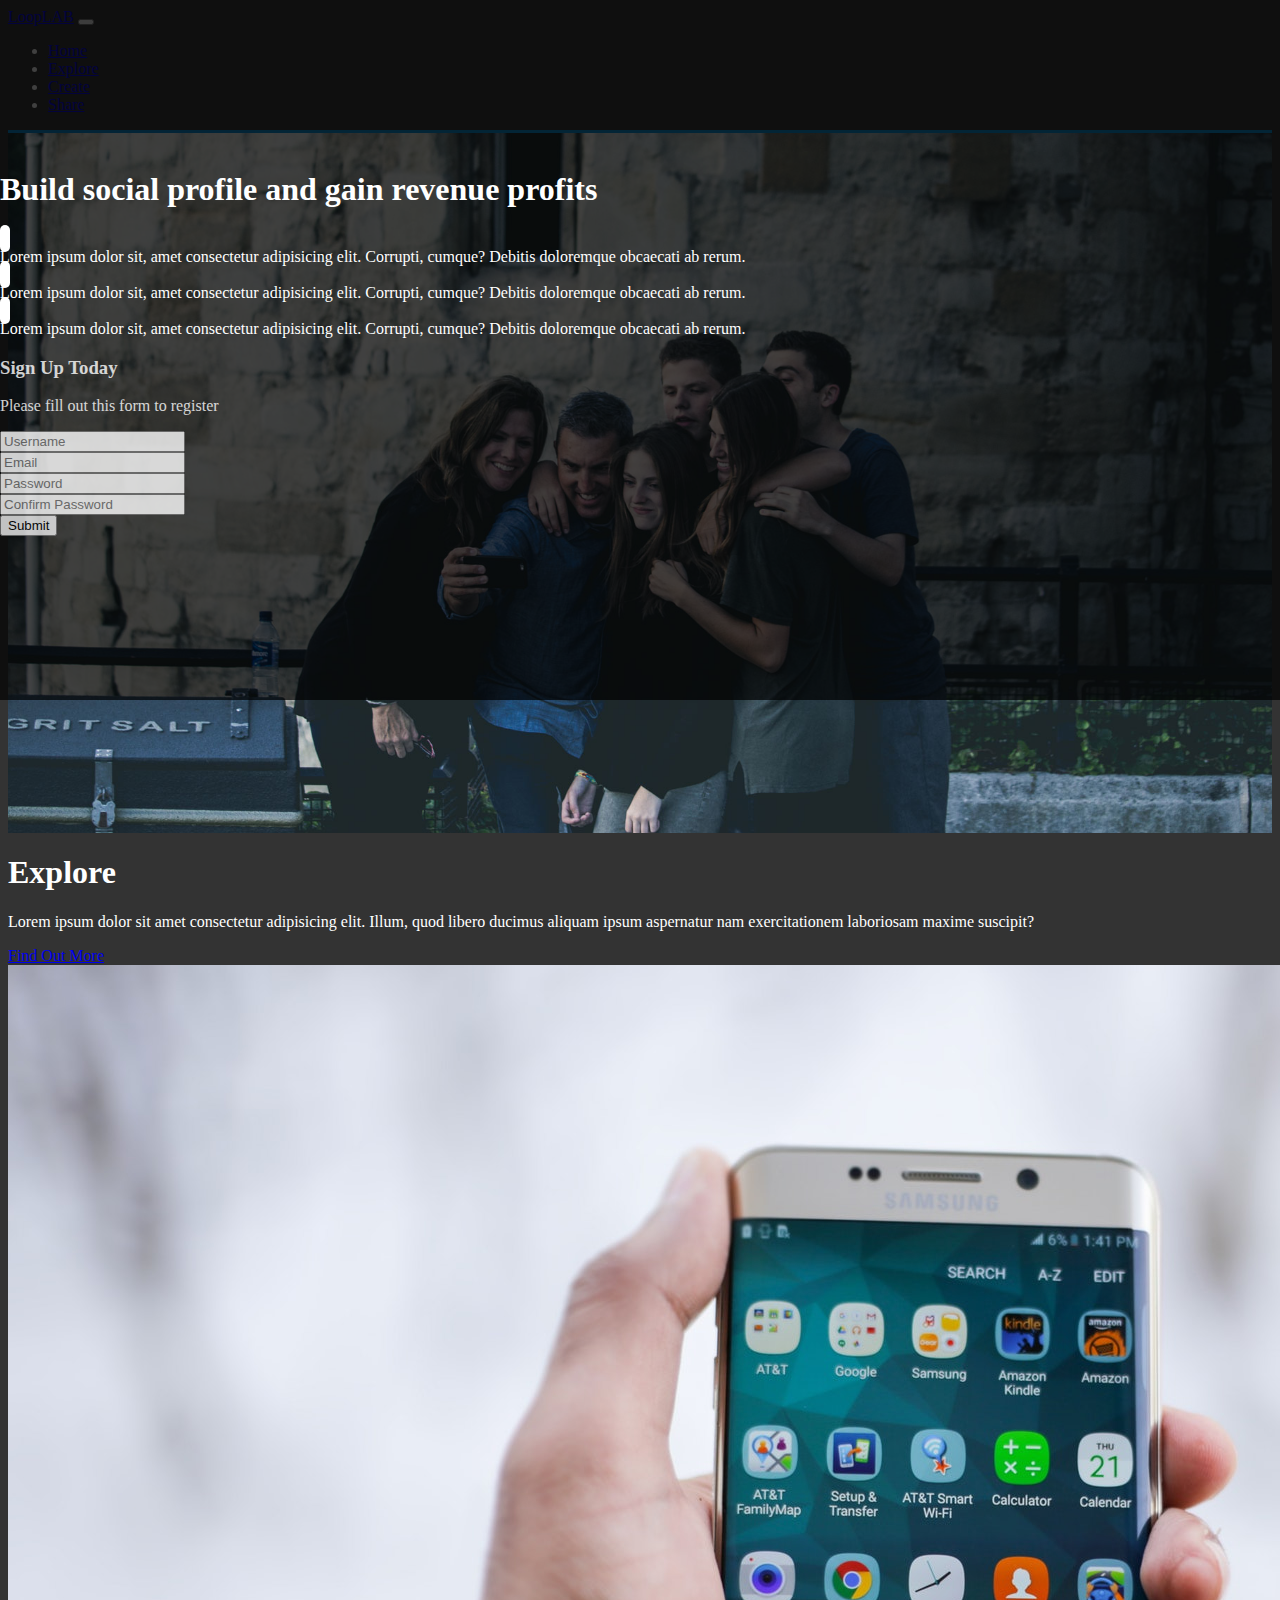
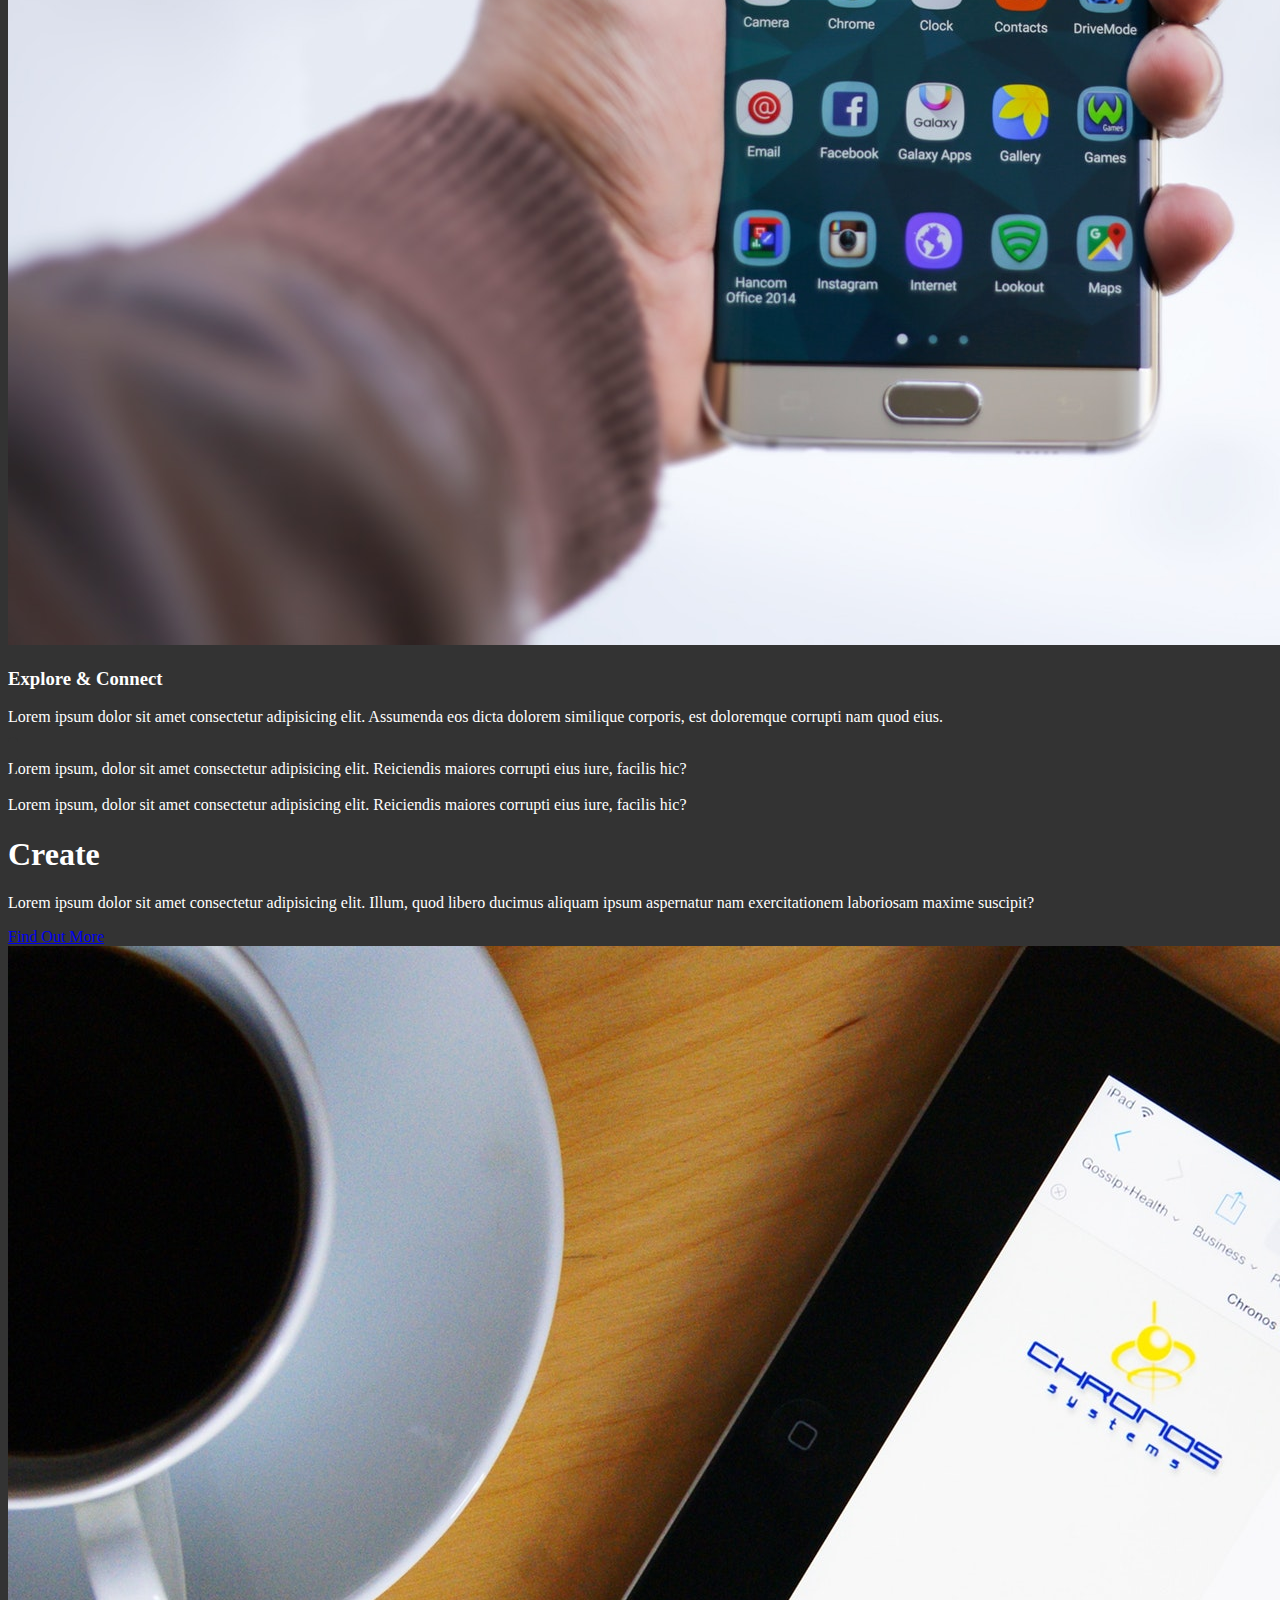
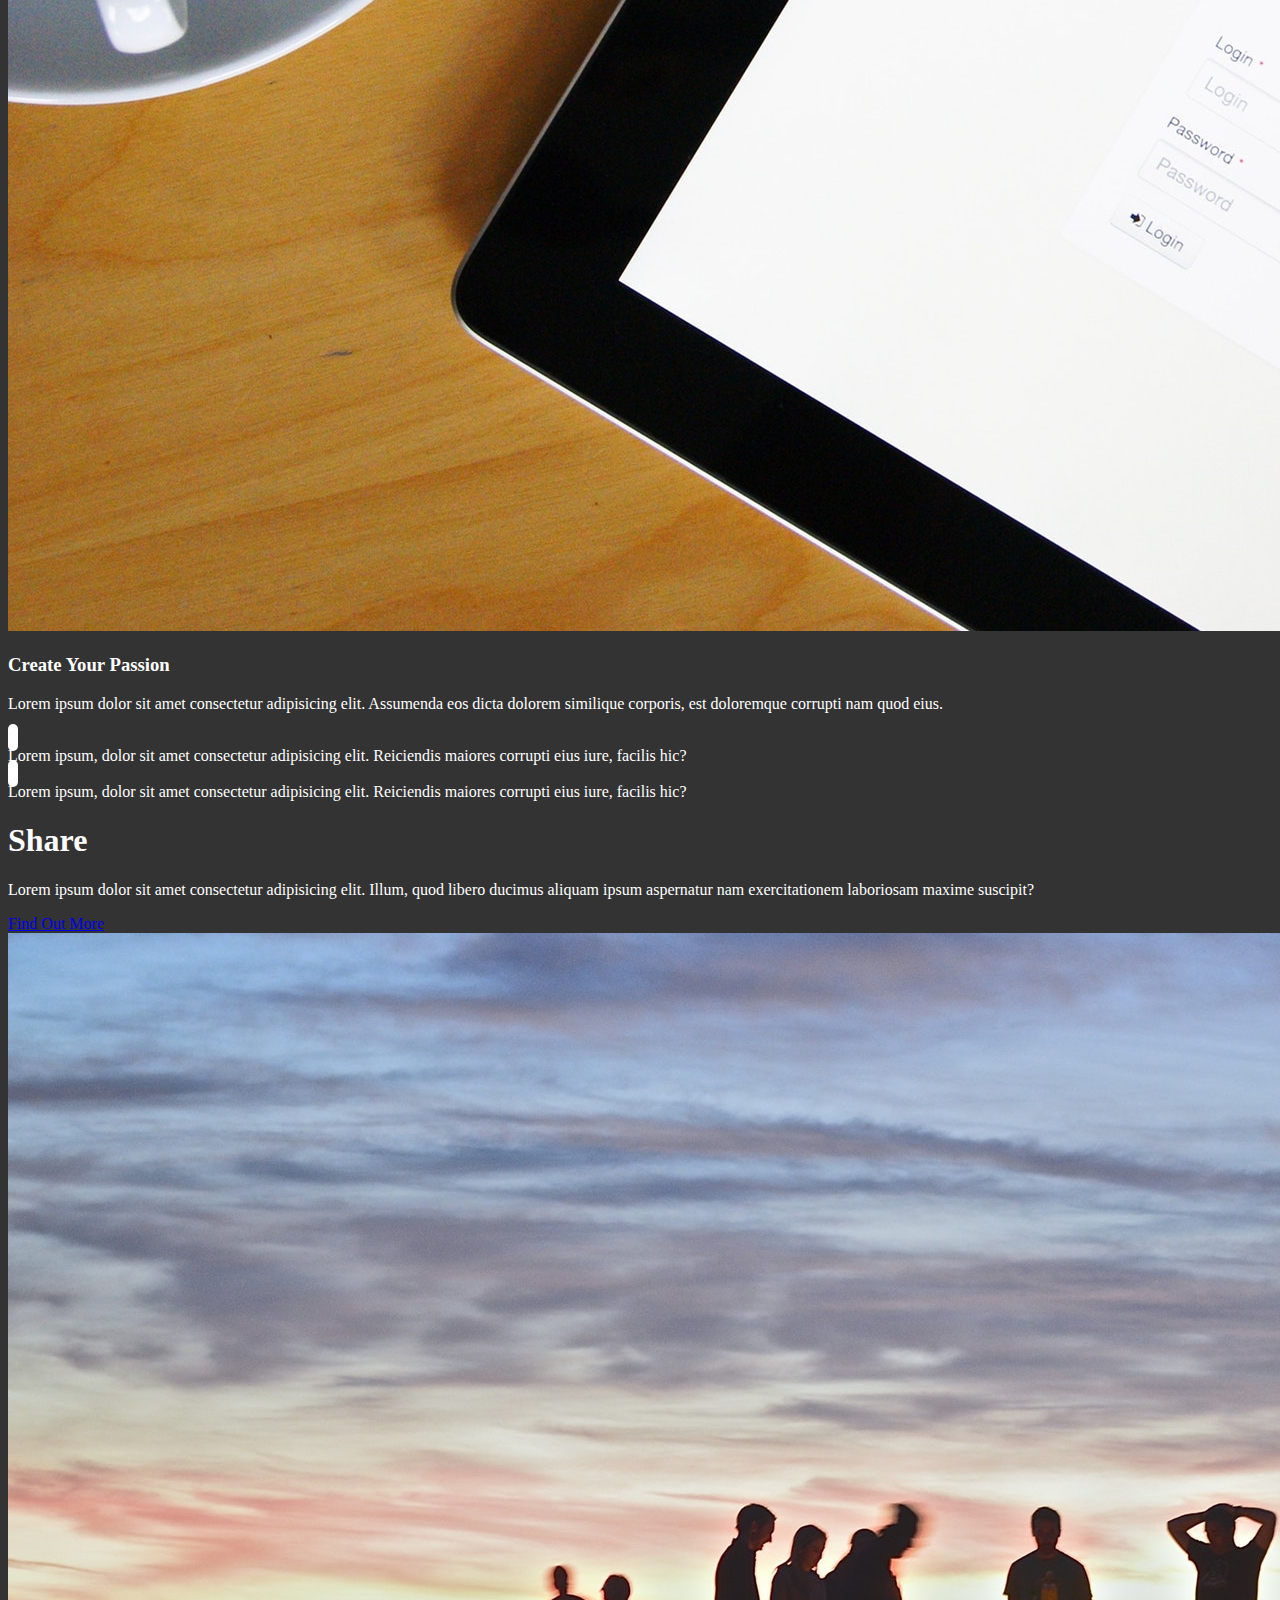
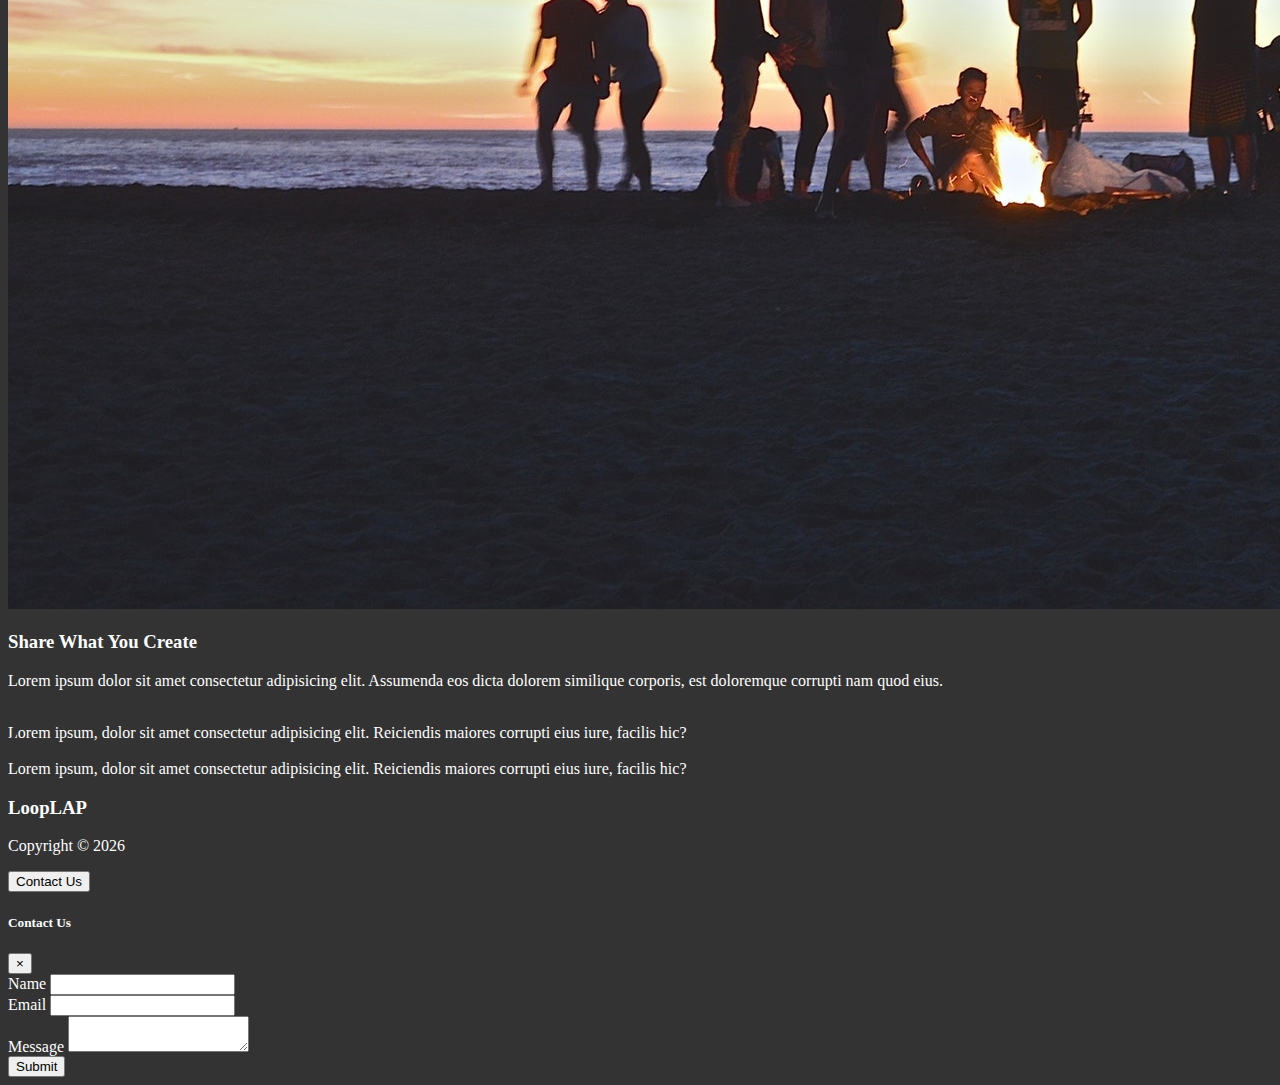
<file: looplab/index.html>
<!DOCTYPE html>
<html lang="en">
  <head>
    <meta charset="UTF-8" />
    <meta name="viewport" content="width=device-width, initial-scale=1.0" />
    <meta http-equiv="X-UA-Compatible" content="ie=edge" />
    <!-- fontawesome -->
    <link
      rel="stylesheet"
      href="https://use.fontawesome.com/releases/v5.5.0/css/all.css"
      integrity="sha384-B4dIYHKNBt8Bc12p+WXckhzcICo0wtJAoU8YZTY5qE0Id1GSseTk6S+L3BlXeVIU"
      crossorigin="anonymous"
    />
    <!-- bootstrap -->
    <link
      rel="stylesheet"
      href="https://stackpath.bootstrapcdn.com/bootstrap/4.1.3/css/bootstrap.min.css"
      integrity="sha384-MCw98/SFnGE8fJT3GXwEOngsV7Zt27NXFoaoApmYm81iuXoPkFOJwJ8ERdknLPMO"
      crossorigin="anonymous"
    />
    <!-- peronsal style -->
    <link rel="stylesheet" href="css/style.css" />

    <title>Bootstrap Theme</title>
  </head>

  <body data-spy="scroll" data-target="#main-nav" id="home">
    <!-- NAV BAR -->
    <nav
      class="navbar navbar-expand-sm bg-dark navbar-dark fixed-top"
      id="main-nav"
    >
      <div class="container">
        <a href="index.html" class="navbar-brand">LoopLAB</a>
        <button
          class="navbar-toggler"
          data-toggle="collapse"
          data-target="#navbarCollapse"
        >
          <span class="navbar-toggler-icon"></span>
        </button>
        <div class="collapse navbar-collapse" id="navbarCollapse">
          <ul class="navbar-nav ml-auto">
            <li class="nav-item"><a href="#home" class="nav-link"> Home</a></li>
            <li class="nav-item">
              <a href="#explore-head-section" class="nav-link"> Explore</a>
            </li>
            <li class="nav-item">
              <a href="#create-head-section" class="nav-link"> Create</a>
            </li>
            <li class="nav-item">
              <a href="#share-head-section" class="nav-link"> Share</a>
            </li>
          </ul>
        </div>
      </div>
    </nav>
    <!-- HOME SECTION -->
    <header id="home-section">
      <div class="dark-overlay">
        <div class="home-inner container">
          <div class="row">
            <div class="col-lg-8 d-none d-lg-block ">
              <h1 class="display-4">
                Build <strong>social profile</strong> and gain revenue
                <strong>profits</strong>
              </h1>
              <div class="d-flex">
                <div class="p-4 align-self-start">
                  <i class="fas fa-check fa-2x"></i>
                </div>
                <div class="p-4 align-self-end">
                  Lorem ipsum dolor sit, amet consectetur adipisicing elit.
                  Corrupti, cumque? Debitis doloremque obcaecati ab rerum.
                </div>
              </div>
              <div class="d-flex">
                <div class="p-4 align-self-start">
                  <i class="fas fa-check fa-2x"></i>
                </div>
                <div class="p-4 align-self-end">
                  Lorem ipsum dolor sit, amet consectetur adipisicing elit.
                  Corrupti, cumque? Debitis doloremque obcaecati ab rerum.
                </div>
              </div>
              <div class="d-flex">
                <div class="p-4 align-self-start">
                  <i class="fas fa-check fa-2x"></i>
                </div>
                <div class="p-4 align-self-end">
                  Lorem ipsum dolor sit, amet consectetur adipisicing elit.
                  Corrupti, cumque? Debitis doloremque obcaecati ab rerum.
                </div>
              </div>
            </div>
            <div class="col-lg-4">
              <div class="card bg-primary text-center card-form">
                <div class="card-body">
                  <h3>Sign Up Today</h3>
                  <p>Please fill out this form to register</p>
                  <form>
                    <div class="form-group">
                      <input
                        type="text"
                        class="form-control form-control-lg"
                        placeholder="Username"
                      />
                    </div>
                  </form>
                  <form>
                    <div class="form-group">
                      <input
                        type="email"
                        class="form-control form-control-lg"
                        placeholder="Email"
                      />
                    </div>
                  </form>
                  <form>
                    <div class="form-group">
                      <input
                        type="password"
                        class="form-control form-control-lg"
                        placeholder="Password"
                      />
                    </div>
                  </form>
                  <form>
                    <div class="form-group">
                      <input
                        type="text"
                        class="form-control form-control-lg"
                        placeholder="Confirm Password"
                      />
                    </div>
                  </form>
                  <input
                    type="submit"
                    value="Submit"
                    class="btn btn-outline-light btn-block"
                  />
                </div>
              </div>
            </div>
          </div>
        </div>
      </div>
    </header>

    <!-- EXPLORE HEAD -->
    <section id="explore-head-section">
      <div class="container">
        <div class="row">
          <div class="col text-center py-5">
            <h1 class="display-4">Explore</h1>
            <p class="lead">
              Lorem ipsum dolor sit amet consectetur adipisicing elit. Illum,
              quod libero ducimus aliquam ipsum aspernatur nam exercitationem
              laboriosam maxime suscipit?
            </p>
            <a href="#" class="btn btn-outline-secondary">Find Out More</a>
          </div>
        </div>
      </div>
    </section>

    <!-- EXPLORE SECTION -->
    <section id="explore-section" class="bg-light text-muted py-5">
      <div class="container">
        <div class="row">
          <div class="col-md-6">
            <img
              src="img/explore-section1.jpg"
              alt=""
              class="img-fluid mb-3 rounded-circle"
            />
          </div>
          <div class="col-md-6">
            <h3>Explore & Connect</h3>
            <p>
              Lorem ipsum dolor sit amet consectetur adipisicing elit. Assumenda
              eos dicta dolorem similique corporis, est doloremque corrupti nam
              quod eius.
            </p>
            <div class="d-flex">
              <div class="p-4 align-self-start">
                <i class="fas fa-check fa-2x"> </i>
              </div>
              <div class="p-4 align-self-end">
                Lorem ipsum, dolor sit amet consectetur adipisicing elit.
                Reiciendis maiores corrupti eius iure, facilis hic?
              </div>
            </div>
            <div class="d-flex">
              <div class="p-4 align-self-start">
                <i class="fas fa-check fa-2x"> </i>
              </div>
              <div class="p-4 align-self-end">
                Lorem ipsum, dolor sit amet consectetur adipisicing elit.
                Reiciendis maiores corrupti eius iure, facilis hic?
              </div>
            </div>
          </div>
        </div>
      </div>
    </section>

    <!-- CREATE HEAD -->
    <section id="create-head-section" class="bg-primary">
      <div class="container">
        <div class="row">
          <div class="col text-center py-5">
            <h1 class="display-4">Create</h1>
            <p class="lead">
              Lorem ipsum dolor sit amet consectetur adipisicing elit. Illum,
              quod libero ducimus aliquam ipsum aspernatur nam exercitationem
              laboriosam maxime suscipit?
            </p>
            <a href="#" class="btn btn-outline-light">Find Out More</a>
          </div>
        </div>
      </div>
    </section>

    <!-- CREATE SECTION -->
    <section id="create-section" class="py-5">
      <div class="container">
        <div class="row">
          <div class="col-md-6 order-2">
            <img
              src="img/create-section1.jpg"
              alt=""
              class="img-fluid mb-3 rounded-circle"
            />
          </div>
          <div class="col-md-6 order-1">
            <h3>Create Your Passion</h3>
            <p>
              Lorem ipsum dolor sit amet consectetur adipisicing elit. Assumenda
              eos dicta dolorem similique corporis, est doloremque corrupti nam
              quod eius.
            </p>
            <div class="d-flex">
              <div class="p-4 align-self-start">
                <i class="fas fa-check fa-2x"> </i>
              </div>
              <div class="p-4 align-self-end">
                Lorem ipsum, dolor sit amet consectetur adipisicing elit.
                Reiciendis maiores corrupti eius iure, facilis hic?
              </div>
            </div>
            <div class="d-flex">
              <div class="p-4 align-self-start">
                <i class="fas fa-check fa-2x"> </i>
              </div>
              <div class="p-4 align-self-end">
                Lorem ipsum, dolor sit amet consectetur adipisicing elit.
                Reiciendis maiores corrupti eius iure, facilis hic?
              </div>
            </div>
          </div>
        </div>
      </div>
    </section>

    <!-- SHARE HEAD -->
    <section id="share-head-section" class="bg-primary">
      <div class="container">
        <div class="row">
          <div class="col text-center py-5">
            <h1 class="display-4">Share</h1>
            <p class="lead">
              Lorem ipsum dolor sit amet consectetur adipisicing elit. Illum,
              quod libero ducimus aliquam ipsum aspernatur nam exercitationem
              laboriosam maxime suscipit?
            </p>
            <a href="#" class="btn btn-outline-light">Find Out More</a>
          </div>
        </div>
      </div>
    </section>

    <!-- SHARE SECTION -->
    <section id="share-section" class="bg-light  text-muted py-5">
      <div class="container">
        <div class="row">
          <div class="col-md-6">
            <img
              src="img/share-section1.jpg"
              alt=""
              class="img-fluid mb-3 rounded-circle"
            />
          </div>
          <div class="col-md-6">
            <h3>Share What You Create</h3>
            <p>
              Lorem ipsum dolor sit amet consectetur adipisicing elit. Assumenda
              eos dicta dolorem similique corporis, est doloremque corrupti nam
              quod eius.
            </p>
            <div class="d-flex">
              <div class="p-4 align-self-start">
                <i class="fas fa-check fa-2x"> </i>
              </div>
              <div class="p-4 align-self-end">
                Lorem ipsum, dolor sit amet consectetur adipisicing elit.
                Reiciendis maiores corrupti eius iure, facilis hic?
              </div>
            </div>
            <div class="d-flex">
              <div class="p-4 align-self-start">
                <i class="fas fa-check fa-2x"> </i>
              </div>
              <div class="p-4 align-self-end">
                Lorem ipsum, dolor sit amet consectetur adipisicing elit.
                Reiciendis maiores corrupti eius iure, facilis hic?
              </div>
            </div>
          </div>
        </div>
      </div>
    </section>

    <!-- FOTTER -->
    <footer id="main-footer" class="bg-dark">
      <div class="container">
        <div class="row">
          <div class="col text-center py-4">
            <h3>LoopLAP</h3>
            <p>Copyright &copy; <span id="year"></span></p>
            <button
              class="btn btn-primary"
              data-toggle="modal"
              data-target="#contactModal"
            >
              Contact Us
            </button>
          </div>
        </div>
      </div>
    </footer>

    <!-- CONTACT MODAL -->
    <div class="modal fade text-dark" id="contactModal">
      <div class="modal-dialog">
        <div class="modal-content">
          <div class="modal-header">
            <h5 class="modal-title">Contact Us</h5>
            <button class="close" data-dismiss="modal">
              <span>&times;</span>
            </button>
          </div>
          <div class="modal-body">
            <form>
              <div class="form-group">
                <label for="name">Name</label>
                <input type="text" class="form-control" />
              </div>
              <div class="form-group">
                <label for="email">Email</label>
                <input type="email" class="form-control" />
              </div>
              <div class="form-group">
                <label for="message">Message</label>
                <textarea class="form-control"></textarea>
              </div>
            </form>
          </div>
          <div class="modal-footer">
            <button class="btn btn-primary btn-block">Submit</button>
          </div>
        </div>
      </div>
    </div>

    <!-- js minified version (not slim ver. for animate) -->
    <script
      src="http://code.jquery.com/jquery-3.3.1.min.js"
      integrity="sha256-FgpCb/KJQlLNfOu91ta32o/NMZxltwRo8QtmkMRdAu8="
      crossorigin="anonymous"
    ></script>
    <!-- js for bootstrap -->
    <script
      src="https://cdnjs.cloudflare.com/ajax/libs/popper.js/1.14.3/umd/popper.min.js"
      integrity="sha384-ZMP7rVo3mIykV+2+9J3UJ46jBk0WLaUAdn689aCwoqbBJiSnjAK/l8WvCWPIPm49"
      crossorigin="anonymous"
    ></script>
    <script
      src="https://stackpath.bootstrapcdn.com/bootstrap/4.1.3/js/bootstrap.min.js"
      integrity="sha384-ChfqqxuZUCnJSK3+MXmPNIyE6ZbWh2IMqE241rYiqJxyMiZ6OW/JmZQ5stwEULTy"
      crossorigin="anonymous"
    ></script>
    <script>
      // Get the current year for the copyright
      $("#year").text(new Date().getFullYear());

      // Init Scrollspy
      $("body").scrollspy({ target: "#main-nav" });

      // Add smooth scrolling
      $("#main-nav a").on("click", function(e) {
        // Check for a hash value
        if (this.hash !== "") {
          e.preventDefault();
          const hash = this.hash;
          // Animate smooth scroll
          $("html,body").animate(
            {
              scrollTop: $(hash).offset().top
            },
            900,
            function() {
              // Add hash to URL after scroll
              window.location.hash = hash;
            }
          );
        }
      });
    </script>
  </body>
</html>
</file>
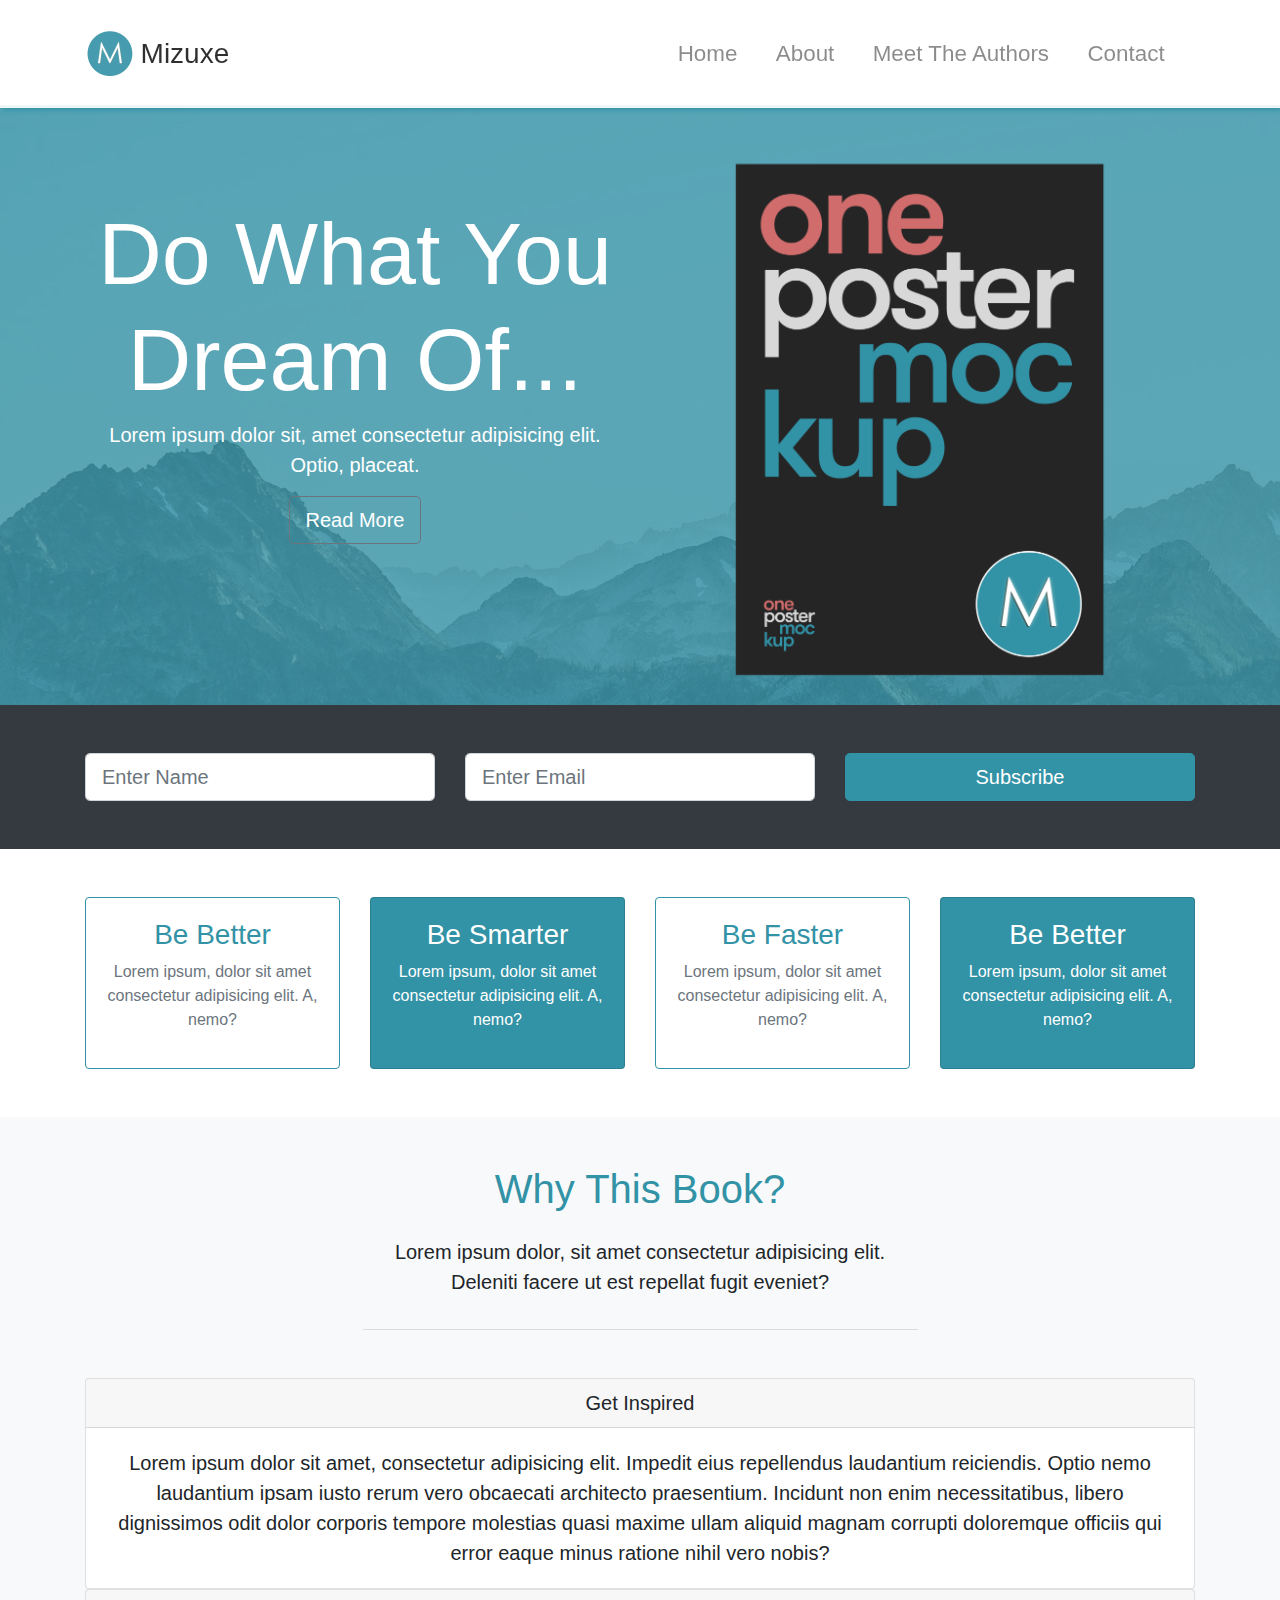
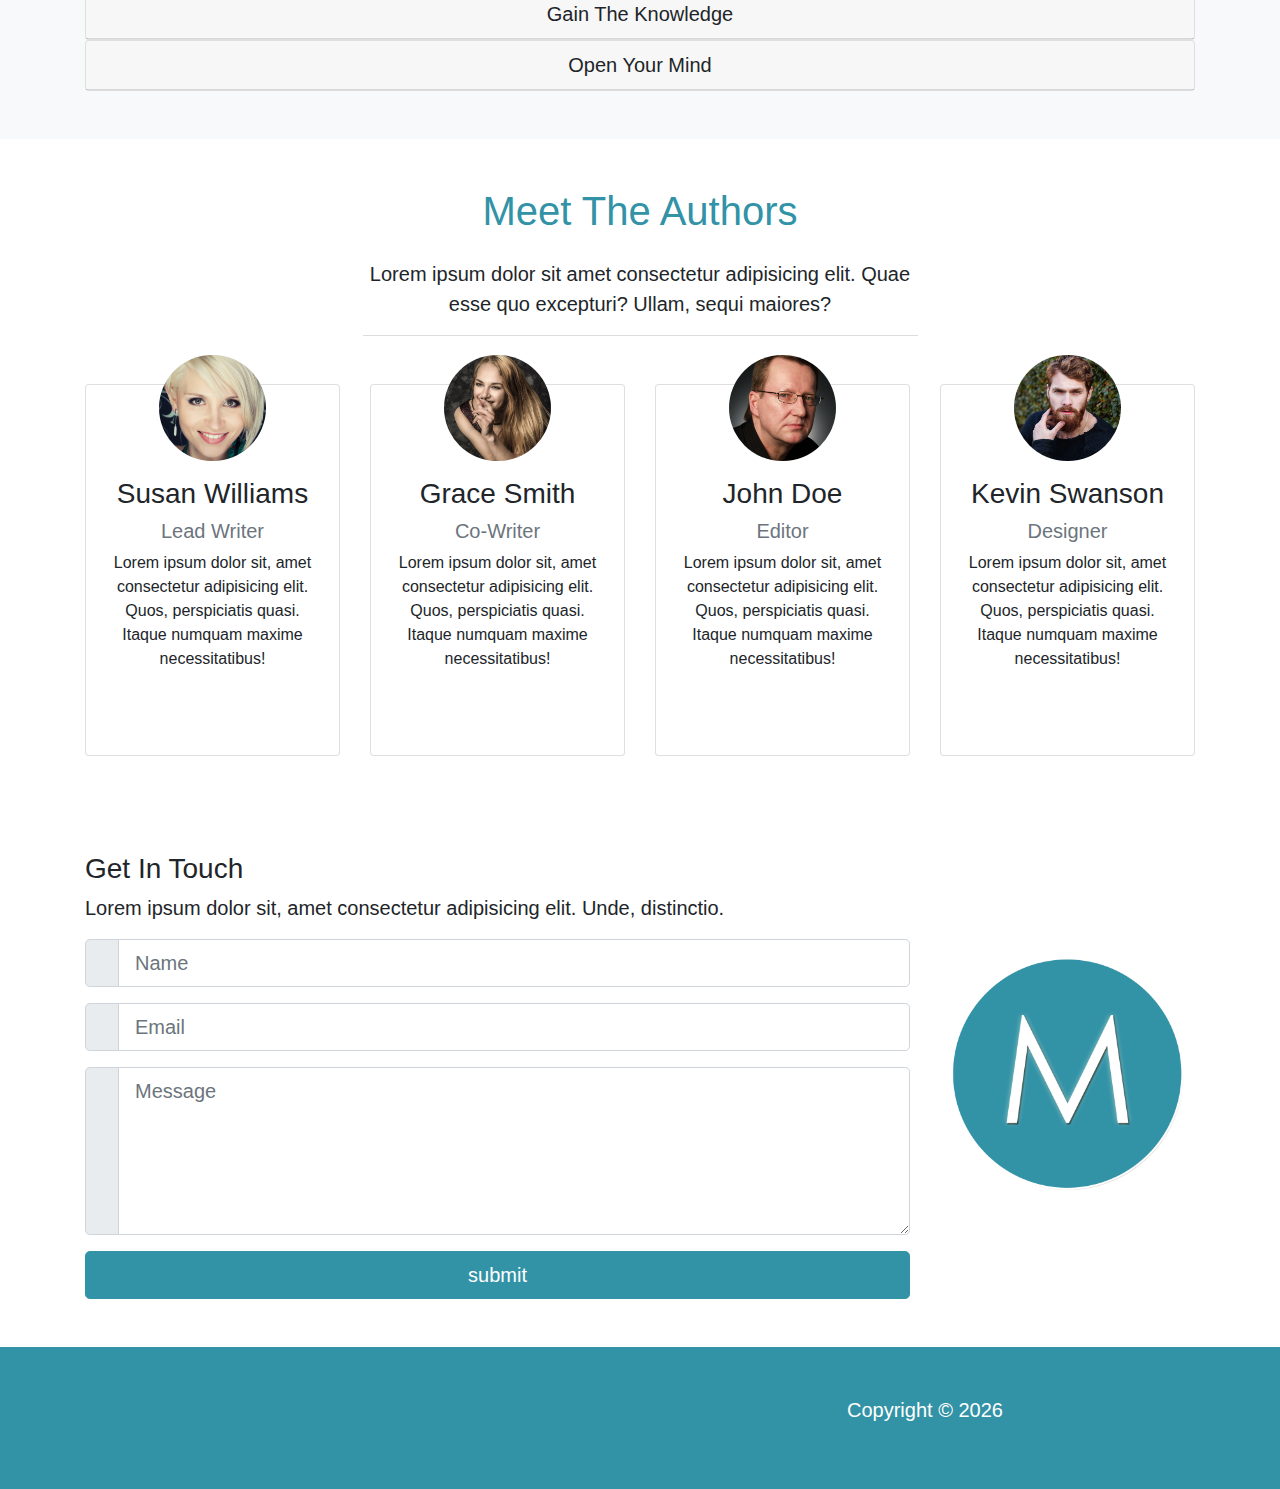
<file: mizuxe/index.html>
<!DOCTYPE html>
<html lang="en">
  <head>
    <meta charset="UTF-8" />
    <meta name="viewport" content="width=device-width, initial-scale=1.0" />
    <meta http-equiv="X-UA-Compatible" content="ie=edge" />
    <!-- fontawesome -->
    <link
      rel="stylesheet"
      href="https://use.fontawesome.com/releases/v5.5.0/css/all.css"
      integrity="sha384-B4dIYHKNBt8Bc12p+WXckhzcICo0wtJAoU8YZTY5qE0Id1GSseTk6S+L3BlXeVIU"
      crossorigin="anonymous"
    />
    <!-- bootstrap -->
    <link rel="stylesheet" href="css/bootstrap.css" />
    <!-- peronsal style -->
    <link rel="stylesheet" href="css/style.css" />

    <title>Bootstrap Theme</title>
  </head>

  <body id="home"data-spy="scroll"data-target="#main-nav">
    <!-- NAVBAR -->
    <nav id="main-nav"class="navbar navbar-light navbar-expand-md fixed-top py-4">
      <div class="container">
        <a href="#home" class="navbar-brand">
          <img src="img/mlogo.png" width="50" height="50" alt="" />
          <h3 class="d-inline align-middle">Mizuxe</h3>
        </a>
        <button
          class="navbar-toggler"
          data-toggle="collapse"
          data-target="#navbarCollapse"
        >
          <span class="navbar-toggler-icon"></span>
        </button>

        <div class="collapse navbar-collapse" id="navbarCollapse">
          <ul class="navbar-nav ml-auto">
            <li class="nav-item">
              <a href="#home" class="nav-link"> Home </a>
            </li>
            <li class="nav-item">
              <a href="#about" class="nav-link">About</a>
            </li>
            <li class="nav-item">
              <a href="#authors" class="nav-link">Meet The Authors</a>
            </li>
            <li class="nav-item">
              <a href="#contact" class="nav-link">Contact</a>
            </li>
          </ul>
        </div>
      </div>
    </nav>

    <section id="showcase" class="py-5">
      <div class="primary-overlay text-white">
        <div class="container">
          <div class="row">
            <div class="col-lg-6 text-center">
              <h1 class="display-2 mt-5 pt-5">Do What You Dream Of...</h1>
              <p class="lead">
                Lorem ipsum dolor sit, amet consectetur adipisicing elit. Optio,
                placeat.
              </p>
              <a href="" class="btn btn-outline-secondary btn-lg text-white">
                <i class="fas fa-arrow-right"></i> Read More
              </a>
            </div>
            <div class="col-lg-6">
              <img
                src="img/book.png"
                alt=""
                class="img-fluid d-none d-lg-block"
              />
            </div>
          </div>
        </div>
      </div>
    </section>

    <!-- NEWSLETTER -->
    <section id="newsletter" class="bg-dark text-white py-5">
      <div class="container">
        <div class="row">
          <div class="col-md-4 mb-resp">
            <input
              type="text"
              class="form-control form-control-lg"
              placeholder="Enter Name"
            />
          </div>
          <div class="col-md-4 mb-resp">
            <input
              type="email"
              class="form-control form-control-lg"
              placeholder="Enter Email"
            />
          </div>
          <div class="col-md-4">
            <botton class="btn btn-primary btn-lg btn-block">
              <div class="fas fa-envelope-open-o"></div>
              Subscribe
            </botton>
          </div>
        </div>
      </div>
    </section>

    <!-- BOXES -->
    <section id="boxes" class="py-5">
      <div class="container">
        <div class="row">
          <div class="col-md-3">
            <div class="card text-center border-primary mb-resp">
              <div class="card-body">
                <h3 class="text-primary">Be Better</h3>
                <p class="text-muted">
                  Lorem ipsum, dolor sit amet consectetur adipisicing elit. A,
                  nemo?
                </p>
              </div>
            </div>
          </div>
          <div class="col-md-3">
            <div class="card text-center bg-primary text-white mb-resp">
              <div class="card-body">
                <h3>Be Smarter</h3>
                <p>
                  Lorem ipsum, dolor sit amet consectetur adipisicing elit. A,
                  nemo?
                </p>
              </div>
            </div>
          </div>
          <div class="col-md-3">
            <div class="card text-center border-primary mb-resp">
              <div class="card-body">
                <h3 class="text-primary">Be Faster</h3>
                <p class="text-muted">
                  Lorem ipsum, dolor sit amet consectetur adipisicing elit. A,
                  nemo?
                </p>
              </div>
            </div>
          </div>
          <div class="col-sm-3">
            <div class="card text-center bg-primary text-white mb-resp">
              <div class="card-body">
                <h3>Be Better</h3>
                <p>
                  Lorem ipsum, dolor sit amet consectetur adipisicing elit. A,
                  nemo?
                </p>
              </div>
            </div>
          </div>
        </div>
      </div>
    </section>

    <!-- ABOUT / WHY -->
    <section id="about" class="py-5 text-center bg-light">
      <div class="container">
        <div class="row">
          <div class="col">
            <div class="info-header mb-5">
              <h1 class="text-primary pb-3">Why This Book?</h1>
              <p class="lead pb-3">
                Lorem ipsum dolor, sit amet consectetur adipisicing elit.
                Deleniti facere ut est repellat fugit eveniet?
              </p>
            </div>
            <!-- ACCORDION -->
            <div id="accordion">
              <div class="card">
                <div class="card-header">
                  <h5 class="mb-0">
                    <div
                      href="#collapse1"
                      data-toggle="collapse"
                      data-parent="#accordion"
                    >
                      <i class="fas fa-arrow-circle-down"></i> Get Inspired
                    </div>
                  </h5>
                </div>
                <div id="collapse1" class="collapse show">
                  <div class="card-body lead">
                    Lorem ipsum dolor sit amet, consectetur adipisicing elit.
                    Impedit eius repellendus laudantium reiciendis. Optio nemo
                    laudantium ipsam iusto rerum vero obcaecati architecto
                    praesentium. Incidunt non enim necessitatibus, libero
                    dignissimos odit dolor corporis tempore molestias quasi
                    maxime ullam aliquid magnam corrupti doloremque officiis qui
                    error eaque minus ratione nihil vero nobis?
                  </div>
                </div>
              </div>

              <div class="card">
                <div class="card-header">
                  <h5 class="mb-0">
                    <div
                      href="#collapse2"
                      data-toggle="collapse"
                      data-parent="#accordion"
                    >
                      <i class="fas fa-arrow-circle-down"></i> Gain The
                      Knowledge
                    </div>
                  </h5>
                </div>
                <div id="collapse2" class="collapse">
                  <div class="card-body lead">
                    Lorem ipsum dolor sit amet, consectetur adipisicing elit.
                    Impedit eius repellendus laudantium reiciendis. Optio nemo
                    laudantium ipsam iusto rerum vero obcaecati architecto
                    praesentium. Incidunt non enim necessitatibus, libero
                    dignissimos odit dolor corporis tempore molestias quasi
                    maxime ullam aliquid magnam corrupti doloremque officiis qui
                    error eaque minus ratione nihil vero nobis?
                  </div>
                </div>
              </div>

              <div class="card">
                <div class="card-header">
                  <h5 class="mb-0">
                    <div
                      href="#collapse3"
                      data-toggle="collapse"
                      data-parent="#accordion"
                    >
                      <i class="fas fa-arrow-circle-down"></i> Open Your Mind
                    </div>
                  </h5>
                </div>
                <div id="collapse3" class="collapse">
                  <div class="card-body lead">
                    Lorem ipsum dolor sit amet, consectetur adipisicing elit.
                    Impedit eius repellendus laudantium reiciendis. Optio nemo
                    laudantium ipsam iusto rerum vero obcaecati architecto
                    praesentium. Incidunt non enim necessitatibus, libero
                    dignissimos odit dolor corporis tempore molestias quasi
                    maxime ullam aliquid magnam corrupti doloremque officiis qui
                    error eaque minus ratione nihil vero nobis?
                  </div>
                </div>
              </div>
            </div>
          </div>
        </div>
      </div>
    </section>

    <!-- AUTHORS -->
    <section id="authors" class="my-5 text-center">
      <div class="container">
        <div class="row">
          <div class="col">
            <div class="info-header mb-5">
              <h1 class="text-primary pb-3">Meet The Authors</h1>
              <p class="lead">
                Lorem ipsum dolor sit amet consectetur adipisicing elit. Quae
                esse quo excepturi? Ullam, sequi maiores?
              </p>
            </div>
          </div>
        </div>
        <div class="row">
          <div class="col-lg-3 col-md-6">
            <div class="card">
              <div class="card-body">
                <img
                  src="img/person1.jpg"
                  class="img-fluid rounded-circle w-50 mb-3"
                />
                <h3>Susan Williams</h3>
                <h5 class="text-muted">Lead Writer</h5>
                <p>
                  Lorem ipsum dolor sit, amet consectetur adipisicing elit.
                  Quos, perspiciatis quasi. Itaque numquam maxime
                  necessitatibus!
                </p>
                <div class="d-flex justify-content-center">
                  <div class="p-4">
                    <a href="http://facebook.com">
                      <i class="fab fa-facebook"></i>
                    </a>
                  </div>
                  <div class="p-4">
                    <a href="http://twitter.com">
                      <i class="fab fa-twitter"></i>
                    </a>
                  </div>
                  <div class="p-4">
                    <a href="http://instagram.com">
                      <i class="fab fa-instagram"></i>
                    </a>
                  </div>
                </div>
              </div>
            </div>
          </div>
          <div class="col-lg-3 col-md-6">
            <div class="card">
              <div class="card-body">
                <img
                  src="img/person2.jpg"
                  class="img-fluid rounded-circle w-50 mb-3"
                />
                <h3>Grace Smith</h3>
                <h5 class="text-muted">Co-Writer</h5>
                <p>
                  Lorem ipsum dolor sit, amet consectetur adipisicing elit.
                  Quos, perspiciatis quasi. Itaque numquam maxime
                  necessitatibus!
                </p>
                <div class="d-flex justify-content-center">
                  <div class="p-4">
                    <a href="http://facebook.com">
                      <i class="fab fa-facebook"></i>
                    </a>
                  </div>
                  <div class="p-4">
                    <a href="http://twitter.com">
                      <i class="fab fa-twitter"></i>
                    </a>
                  </div>
                  <div class="p-4">
                    <a href="http://instagram.com">
                      <i class="fab fa-instagram"></i>
                    </a>
                  </div>
                </div>
              </div>
            </div>
          </div>
          <div class="col-lg-3 col-md-6">
            <div class="card">
              <div class="card-body">
                <img
                  src="img/person3.jpg"
                  class="img-fluid rounded-circle w-50 mb-3"
                />
                <h3>John Doe</h3>
                <h5 class="text-muted">Editor</h5>
                <p>
                  Lorem ipsum dolor sit, amet consectetur adipisicing elit.
                  Quos, perspiciatis quasi. Itaque numquam maxime
                  necessitatibus!
                </p>
                <div class="d-flex justify-content-center">
                  <div class="p-4">
                    <a href="http://facebook.com">
                      <i class="fab fa-facebook"></i>
                    </a>
                  </div>
                  <div class="p-4">
                    <a href="http://twitter.com">
                      <i class="fab fa-twitter"></i>
                    </a>
                  </div>
                  <div class="p-4">
                    <a href="http://instagram.com">
                      <i class="fab fa-instagram"></i>
                    </a>
                  </div>
                </div>
              </div>
            </div>
          </div>
          <div class="col-lg-3 col-md-6">
            <div class="card">
              <div class="card-body">
                <img
                  src="img/person4.jpg"
                  class="img-fluid rounded-circle w-50 mb-3"
                />
                <h3>Kevin Swanson</h3>
                <h5 class="text-muted">Designer</h5>
                <p>
                  Lorem ipsum dolor sit, amet consectetur adipisicing elit.
                  Quos, perspiciatis quasi. Itaque numquam maxime
                  necessitatibus!
                </p>
                <div class="d-flex justify-content-center">
                  <div class="p-4">
                    <a href="http://facebook.com">
                      <i class="fab fa-facebook"></i>
                    </a>
                  </div>
                  <div class="p-4">
                    <a href="http://twitter.com">
                      <i class="fab fa-twitter"></i>
                    </a>
                  </div>
                  <div class="p-4">
                    <a href="http://instagram.com">
                      <i class="fab fa-instagram"></i>
                    </a>
                  </div>
                </div>
              </div>
            </div>
          </div>
        </div>
      </div>
    </section>
    <!-- CONTACT -->
    <section id="contact" class="py-5">
      <div class="container">
        <div class="row">
          <div class="col-lg-9">
            <h3>Get In Touch</h3>
            <p class="lead">
              Lorem ipsum dolor sit, amet consectetur adipisicing elit. Unde,
              distinctio.
            </p>
            <div class="input-group input-group-lg mb-3">
              <div class="input-group-prepend">
                <div class="input-group-text"><i class="fas fa-user"> </i></div>
              </div>
              <input type="text" id="user" class="form-control" placeholder="Name">
            </div>

            <div class="input-group input-group-lg mb-3">
              <div class="input-group-prepend">
                <div class="input-group-text">
                  <i class="fas fa-envelope"> </i>
                </div>
              </div>
              <input type="text" class="form-control" placeholder="Email">
            </div>

            <div class="input-group input-group-lg mb-3">
              <div class="input-group-prepend">
                <div class="input-group-text" style="height:auto" >
                  <i class="fas fa-pencil-alt" > </i>
                </div>
              </div>
              <textarea class="form-control" placeholder="Message" rows="5" style="height:auto" ></textarea>            
            </div>
            <input type="submit" value="submit" class="btn btn-primary btn-block btn-lg">
          </div>
          <div class="col-lg-3 align-self-center">
            <img src="img/mlogo.png" alt="" class="img-fluid">
          </div>
        </div>
      </div>
    </section>

    <!-- FOOTER -->
    <footer id="main-footer" class="py-5 bg-primary text-white">
      <div class="container">
        <div class="row text-center">
          <div class="col-md-6 ml-auto">
            <p class="lead">
              Copyright &copy; <span id="year"></span>
            </p>
          </div>
        </div>
      </div>
    </footer>
    <!-- js minified version (not slim ver. for animate) -->
    <script
      src="http://code.jquery.com/jquery-3.3.1.min.js"
      integrity="sha256-FgpCb/KJQlLNfOu91ta32o/NMZxltwRo8QtmkMRdAu8="
      crossorigin="anonymous"
    ></script>
    <!-- js for bootstrap -->
    <script
      src="https://cdnjs.cloudflare.com/ajax/libs/popper.js/1.14.3/umd/popper.min.js"
      integrity="sha384-ZMP7rVo3mIykV+2+9J3UJ46jBk0WLaUAdn689aCwoqbBJiSnjAK/l8WvCWPIPm49"
      crossorigin="anonymous"
    ></script>
    <script
      src="https://stackpath.bootstrapcdn.com/bootstrap/4.1.3/js/bootstrap.min.js"
      integrity="sha384-ChfqqxuZUCnJSK3+MXmPNIyE6ZbWh2IMqE241rYiqJxyMiZ6OW/JmZQ5stwEULTy"
      crossorigin="anonymous"
    ></script>
    <script>
      // Get the current year for the copyright
      $("#year").text(new Date().getFullYear());

      // Init ScrollSpy
      $('body').scrollspy({ target: '#main-nav' });

      // Add smooth scrolling
      $('#main-nav a').on('click', function (e) {
        // Check for a hash value
        if (this.hash !== '') {
          e.preventDefault();
          const hash = this.hash;
          // Animate smooth scroll
          $('html,body').animate({
            scrollTop: $(hash).offset().top
          }, 900, function () {
            // Add hash to URL after scroll
            window.location.hash = hash;
          })
        }
      })
    </script>
  </body>
</html>
</file>
<file: looplab/css/style.css>
body {
  background: #333333;
  color: #ffffff;
}

.navbar {
  border-bottom: #008ed6 3px solid;
  opacity: 0.8;
}

#home-section {
  background-image: url(../img/home.jpg);
  background-repeat: no-repeat;
  background-size: cover;
  background-attachment: fixed;
  min-height: 700px;
}

#home-section .dark-overlay {
  position: absolute;
  top: 0;
  left: 0;
  width: 100%;
  min-height: 700px;
  background: rgba(0, 0, 0, 0.7);
}

#home-section .home-inner {
  padding-top: 150px;
}

#home-section .card-form {
  opacity: 0.8;
}

#home-section .fas, #create-section .fas {
  color: #008ed6;
  background: white;
  padding: 5px;
  border-radius: 5px;
}

#explore-section .fas, #share-section .fas {
  color: #ffffff;
  background: #333333;
  padding: 5px;
  border-radius: 5px;
}
</file>
<file: mizuxe/css/style.css>
body {
  margin-top: 105px; }

.navbar {
  box-shadow: 2px 2px 5px #3292a6;
  opacity: 0.9;
  background: white; }
  .navbar .nav-item {
    font-size: 1.4rem;
    padding-right: 1.4rem; }

#showcase {
  position: relative;
  background: url("../img/mountains.jpg");
  min-height: 600px; }
  #showcase .primary-overlay {
    background: rgba(50, 145, 166, 0.8);
    position: absolute;
    top: 0;
    left: 0;
    width: 100%;
    height: 100%; }

.info-header {
  width: 50%;
  margin: auto;
  border-bottom: 1px #ddd solid; }

#authors img {
  margin-top: -50px; }
#authors .card:hover {
  background: #3292a6;
  color: #fff; }
#authors .fab {
  color: #fff; }

@media (max-width: 768px) {
  #showcase {
    min-height: 500px; }
    #showcase h1 {
      font-size: 4rem; }

  .mb-resp {
    margin-bottom: 1rem; } }
@media (max-width: 992px) {
  #navbarCollapse .nav-item {
    font-size: 1.3rem;
    padding-right: 1.2rem; } }
</file>
